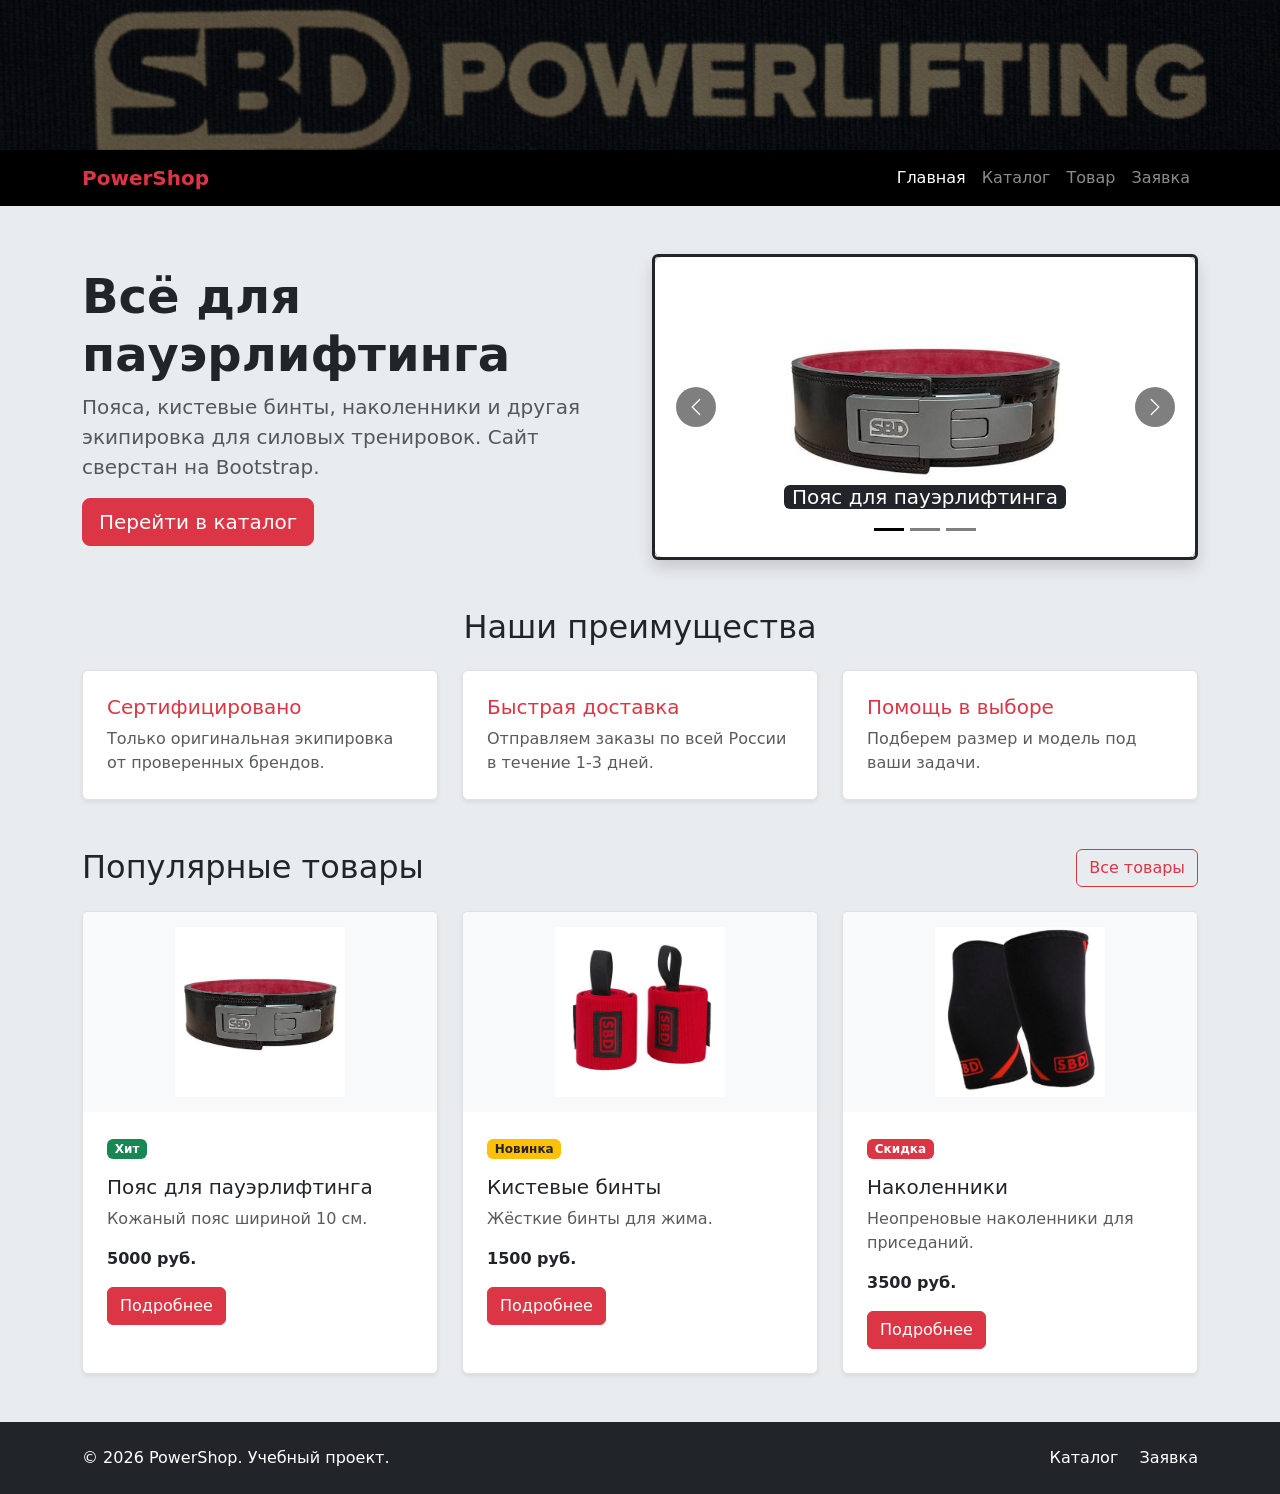
<file: index.html>
<!DOCTYPE html>
<html lang="ru">
<head>
  <meta charset="UTF-8">
  <meta name="viewport" content="width=device-width, initial-scale=1.0">
  <title>PowerShop – Экипировка для пауэрлифтинга</title>
  <link rel="stylesheet" href="vendor/bootstrap/css/bootstrap.min.css">
  <link rel="stylesheet" href="css/custom.css">
</head>
<body class="bg-light">

  <header class="py-5 header-bg"></header>

  <nav class="navbar navbar-expand-lg navbar-dark bg-black">
    <div class="container">
      <a class="navbar-brand text-danger fw-bold" href="index.html">PowerShop</a>
      <button class="navbar-toggler" type="button" data-bs-toggle="collapse" data-bs-target="#mainNavbar">
        <span class="navbar-toggler-icon"></span>
      </button>
      <div class="collapse navbar-collapse" id="mainNavbar">
        <ul class="navbar-nav ms-auto">
          <li class="nav-item"><a class="nav-link active" href="index.html">Главная</a></li>
          <li class="nav-item"><a class="nav-link" href="catalog.html">Каталог</a></li>
          <li class="nav-item"><a class="nav-link" href="product.html">Товар</a></li>
          <li class="nav-item"><a class="nav-link" href="order.html">Заявка</a></li>
        </ul>
      </div>
    </div>
  </nav>

  <main>
    <section class="container my-5">
      <div class="row align-items-center g-4">
        <div class="col-12 col-lg-6">
          <h2 class="display-5 fw-bold">Всё для пауэрлифтинга</h2>
          <p class="lead text-muted">
            Пояса, кистевые бинты, наколенники и другая экипировка для силовых тренировок. Сайт сверстан на Bootstrap.
          </p>
          <a class="btn btn-danger btn-lg" href="catalog.html">Перейти в каталог</a>
        </div>
        <div class="col-12 col-lg-6">
          <div id="heroCarousel" class="carousel slide shadow rounded border border-3 border-dark" data-bs-ride="carousel">
            <div class="carousel-indicators">
              <button type="button" data-bs-target="#heroCarousel" data-bs-slide-to="0" class="active" aria-current="true" aria-label="Слайд 1"></button>
              <button type="button" data-bs-target="#heroCarousel" data-bs-slide-to="1" aria-label="Слайд 2"></button>
              <button type="button" data-bs-target="#heroCarousel" data-bs-slide-to="2" aria-label="Слайд 3"></button>
            </div>
            <div class="carousel-inner rounded bg-dark">
              <div class="carousel-item active">
                <img src="images/belt.jpg" class="d-block w-100" alt="Пояс для пауэрлифтинга" style="height: 300px; object-fit: contain; background-color: #fff;">
                <div class="carousel-caption d-none d-md-block">
                  <h5 class="bg-dark d-inline-block px-2 rounded">Пояс для пауэрлифтинга</h5>
                </div>
              </div>
              <div class="carousel-item">
                <img src="images/wraps.jpg" class="d-block w-100" alt="Кистевые бинты" style="height: 300px; object-fit: contain; background-color: #fff;">
                <div class="carousel-caption d-none d-md-block">
                  <h5 class="bg-dark d-inline-block px-2 rounded">Кистевые бинты</h5>
                </div>
              </div>
              <div class="carousel-item">
                <img src="images/knee.jpg" class="d-block w-100" alt="Наколенники" style="height: 300px; object-fit: contain; background-color: #fff;">
                <div class="carousel-caption d-none d-md-block">
                  <h5 class="bg-dark d-inline-block px-2 rounded">Наколенники</h5>
                </div>
              </div>
            </div>
            <button class="carousel-control-prev" type="button" data-bs-target="#heroCarousel" data-bs-slide="prev">
              <span class="carousel-control-prev-icon" aria-hidden="true"></span>
              <span class="visually-hidden">Предыдущий</span>
            </button>
            <button class="carousel-control-next" type="button" data-bs-target="#heroCarousel" data-bs-slide="next">
              <span class="carousel-control-next-icon" aria-hidden="true"></span>
              <span class="visually-hidden">Следующий</span>
            </button>
          </div>
        </div>
      </div>
    </section>

    <section class="container my-5">
      <h2 class="text-center mb-4 text-dark">Наши преимущества</h2>
      <div class="row g-4">
        <div class="col-12 col-md-4">
          <div class="p-4 border rounded h-100 bg-white shadow-sm">
            <h3 class="h5 text-danger">Сертифицировано</h3>
            <p class="mb-0 text-muted">Только оригинальная экипировка от проверенных брендов.</p>
          </div>
        </div>
        <div class="col-12 col-md-4">
          <div class="p-4 border rounded h-100 bg-white shadow-sm">
            <h3 class="h5 text-danger">Быстрая доставка</h3>
            <p class="mb-0 text-muted">Отправляем заказы по всей России в течение 1-3 дней.</p>
          </div>
        </div>
        <div class="col-12 col-md-4">
          <div class="p-4 border rounded h-100 bg-white shadow-sm">
            <h3 class="h5 text-danger">Помощь в выборе</h3>
            <p class="mb-0 text-muted">Подберем размер и модель под ваши задачи.</p>
          </div>
        </div>
      </div>
    </section>

    <section class="container my-5">
      <div class="d-flex justify-content-between align-items-center mb-4">
        <h2 class="mb-0 text-dark">Популярные товары</h2>
        <a class="btn btn-outline-danger" href="catalog.html">Все товары</a>
      </div>
      <div class="row g-4">
        <div class="col-12 col-md-6 col-lg-4">
          <div class="border rounded h-100 bg-white shadow-sm overflow-hidden">
            <img src="images/belt.jpg" class="w-100" alt="Пояс для пауэрлифтинга" style="height: 200px; object-fit: contain; padding: 15px; background-color: #f8f9fa;">
            <div class="p-4">
              <span class="badge bg-success mb-3">Хит</span>
              <h3 class="h5">Пояс для пауэрлифтинга</h3>
              <p class="text-muted">Кожаный пояс шириной 10 см.</p>
              <p class="fw-bold mb-3">5000 руб.</p>
              <a class="btn btn-danger" href="product.html">Подробнее</a>
            </div>
          </div>
        </div>
        <div class="col-12 col-md-6 col-lg-4">
          <div class="border rounded h-100 bg-white shadow-sm overflow-hidden">
            <img src="images/wraps.jpg" class="w-100" alt="Кистевые бинты" style="height: 200px; object-fit: contain; padding: 15px; background-color: #f8f9fa;">
            <div class="p-4">
              <span class="badge bg-warning text-dark mb-3">Новинка</span>
              <h3 class="h5">Кистевые бинты</h3>
              <p class="text-muted">Жёсткие бинты для жима.</p>
              <p class="fw-bold mb-3">1500 руб.</p>
              <a class="btn btn-danger" href="product.html">Подробнее</a>
            </div>
          </div>
        </div>
        <div class="col-12 col-md-6 col-lg-4">
          <div class="border rounded h-100 bg-white shadow-sm overflow-hidden">
            <img src="images/knee.jpg" class="w-100" alt="Наколенники" style="height: 200px; object-fit: contain; padding: 15px; background-color: #f8f9fa;">
            <div class="p-4">
              <span class="badge bg-danger mb-3">Скидка</span>
              <h3 class="h5">Наколенники</h3>
              <p class="text-muted">Неопреновые наколенники для приседаний.</p>
              <p class="fw-bold mb-3">3500 руб.</p>
              <a class="btn btn-danger" href="product.html">Подробнее</a>
            </div>
          </div>
        </div>
      </div>
    </section>
  </main>

  <footer class="bg-dark text-white py-4 mt-5">
    <div class="container">
      <div class="row align-items-center g-3">
        <div class="col-12 col-md-6">
          <p class="mb-0">&copy; 2026 PowerShop. Учебный проект.</p>
        </div>
        <div class="col-12 col-md-6 text-md-end">
          <a class="text-white text-decoration-none me-3" href="catalog.html">Каталог</a>
          <a class="text-white text-decoration-none" href="order.html">Заявка</a>
        </div>
      </div>
    </div>
  </footer>

  <script src="vendor/bootstrap/js/bootstrap.bundle.min.js"></script>
</body>
</html>
</file>
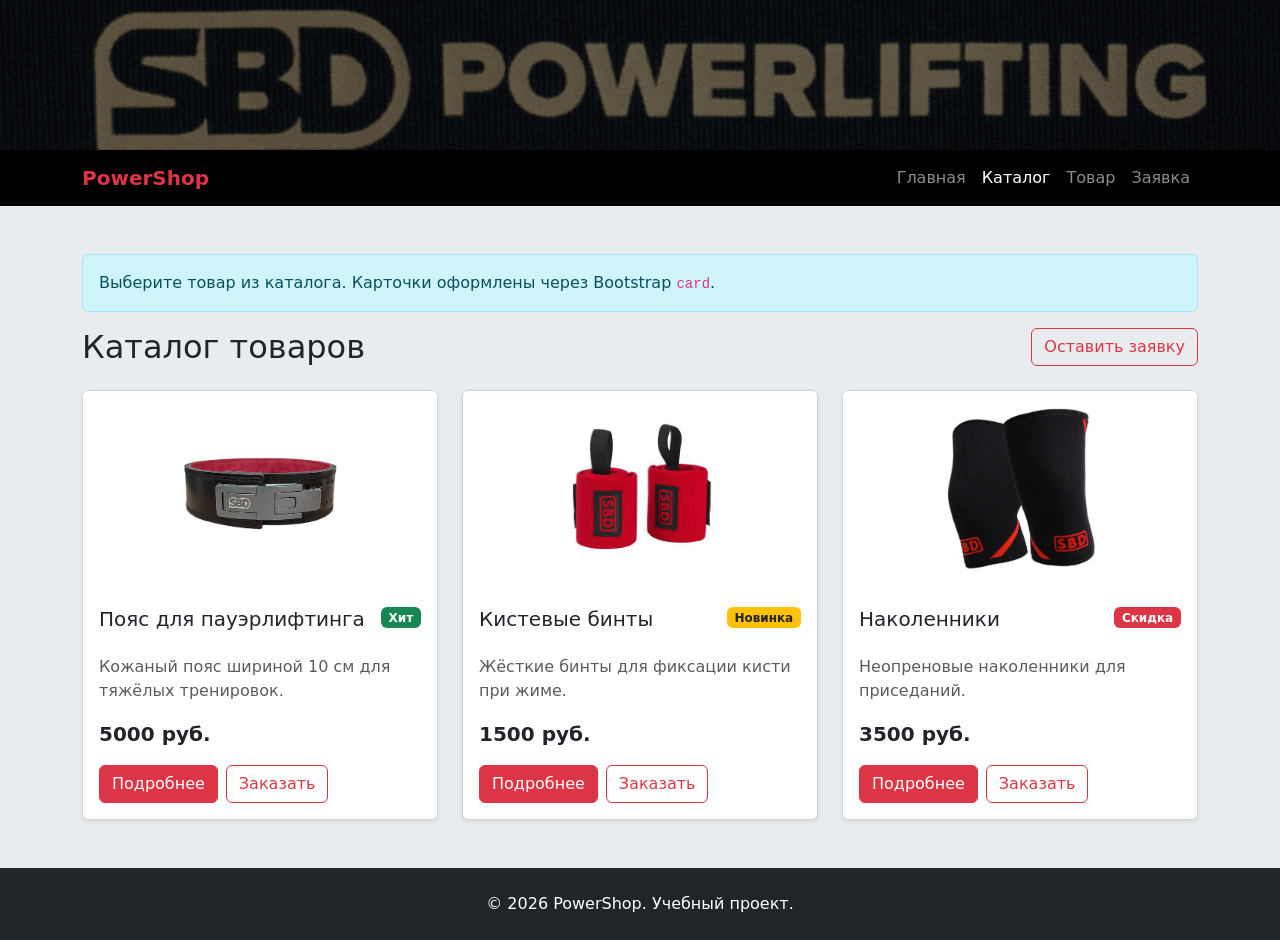
<file: catalog.html>
<!DOCTYPE html>
<html lang="ru">
<head>
  <meta charset="UTF-8">
  <meta name="viewport" content="width=device-width, initial-scale=1.0">
  <title>Каталог – PowerShop</title>
  <link rel="stylesheet" href="vendor/bootstrap/css/bootstrap.min.css">
  <link rel="stylesheet" href="css/custom.css">
</head>
<body class="bg-light">

  <header class="py-5 header-bg"></header>

  <nav class="navbar navbar-expand-lg navbar-dark bg-black">
    <div class="container">
      <a class="navbar-brand text-danger fw-bold" href="index.html">PowerShop</a>
      <button class="navbar-toggler" type="button" data-bs-toggle="collapse" data-bs-target="#mainNavbar">
        <span class="navbar-toggler-icon"></span>
      </button>
      <div class="collapse navbar-collapse" id="mainNavbar">
        <ul class="navbar-nav ms-auto">
          <li class="nav-item"><a class="nav-link" href="index.html">Главная</a></li>
          <li class="nav-item"><a class="nav-link active" href="catalog.html">Каталог</a></li>
          <li class="nav-item"><a class="nav-link" href="product.html">Товар</a></li>
          <li class="nav-item"><a class="nav-link" href="order.html">Заявка</a></li>
        </ul>
      </div>
    </div>
  </nav>

  <main class="container my-5">
    <div class="alert alert-info" role="alert">
      Выберите товар из каталога. Карточки оформлены через Bootstrap <code>card</code>.
    </div>

    <div class="d-flex justify-content-between align-items-center mb-4">
      <h1 class="h2 mb-0 text-dark">Каталог товаров</h1>
      <a class="btn btn-outline-danger" href="order.html">Оставить заявку</a>
    </div>

    <div class="row g-4">
      <div class="col-12 col-md-6 col-lg-4">
        <div class="card h-100 shadow-sm">
          <img src="images/belt.jpg" class="card-img-top" alt="Пояс для пауэрлифтинга">
          <div class="card-body d-flex flex-column">
            <div class="d-flex justify-content-between align-items-start mb-3">
              <h2 class="card-title h5">Пояс для пауэрлифтинга</h2>
              <span class="badge bg-success">Хит</span>
            </div>
            <p class="card-text text-muted">Кожаный пояс шириной 10 см для тяжёлых тренировок.</p>
            <p class="fw-bold fs-5 mt-auto">5000 руб.</p>
            <div class="d-flex gap-2">
              <a class="btn btn-danger" href="product.html">Подробнее</a>
              <button class="btn btn-outline-danger" type="button" data-bs-toggle="modal" data-bs-target="#orderModal">Заказать</button>
            </div>
          </div>
        </div>
      </div>

      <div class="col-12 col-md-6 col-lg-4">
        <div class="card h-100 shadow-sm">
          <img src="images/wraps.jpg" class="card-img-top" alt="Кистевые бинты">
          <div class="card-body d-flex flex-column">
            <div class="d-flex justify-content-between align-items-start mb-3">
              <h2 class="card-title h5">Кистевые бинты</h2>
              <span class="badge bg-warning text-dark">Новинка</span>
            </div>
            <p class="card-text text-muted">Жёсткие бинты для фиксации кисти при жиме.</p>
            <p class="fw-bold fs-5 mt-auto">1500 руб.</p>
            <div class="d-flex gap-2">
              <a class="btn btn-danger" href="product.html">Подробнее</a>
              <button class="btn btn-outline-danger" type="button" data-bs-toggle="modal" data-bs-target="#orderModal">Заказать</button>
            </div>
          </div>
        </div>
      </div>

      <div class="col-12 col-md-6 col-lg-4">
        <div class="card h-100 shadow-sm">
          <img src="images/knee.jpg" class="card-img-top" alt="Наколенники">
          <div class="card-body d-flex flex-column">
            <div class="d-flex justify-content-between align-items-start mb-3">
              <h2 class="card-title h5">Наколенники</h2>
              <span class="badge bg-danger">Скидка</span>
            </div>
            <p class="card-text text-muted">Неопреновые наколенники для приседаний.</p>
            <p class="fw-bold fs-5 mt-auto">3500 руб.</p>
            <div class="d-flex gap-2">
              <a class="btn btn-danger" href="product.html">Подробнее</a>
              <button class="btn btn-outline-danger" type="button" data-bs-toggle="modal" data-bs-target="#orderModal">Заказать</button>
            </div>
          </div>
        </div>
      </div>
    </div>
  </main>

  <div class="modal fade" id="orderModal" tabindex="-1" aria-labelledby="orderModalLabel" aria-hidden="true">
    <div class="modal-dialog">
      <div class="modal-content">
        <div class="modal-header">
          <h2 class="modal-title h5" id="orderModalLabel">Быстрая заявка</h2>
          <button type="button" class="btn-close" data-bs-dismiss="modal" aria-label="Закрыть"></button>
        </div>
        <div class="modal-body">
          <p class="text-muted">Оставьте контактные данные, и мы свяжемся с вами.</p>
          <form>
            <div class="mb-3">
              <label for="modal-name" class="form-label">Имя</label>
              <input id="modal-name" type="text" class="form-control" required>
            </div>
            <div class="mb-3">
              <label for="modal-phone" class="form-label">Телефон</label>
              <input id="modal-phone" type="tel" class="form-control" required>
            </div>
            <div class="form-check mb-3">
              <input id="modal-agree" class="form-check-input" type="checkbox" required>
              <label class="form-check-label" for="modal-agree">Согласен на обработку данных</label>
            </div>
          </form>
        </div>
        <div class="modal-footer">
          <button type="button" class="btn btn-secondary" data-bs-dismiss="modal">Закрыть</button>
          <button type="button" class="btn btn-danger">Отправить</button>
        </div>
      </div>
    </div>
  </div>

  <footer class="bg-dark text-white py-4 mt-5">
    <div class="container text-center">
      <p class="mb-0">&copy; 2026 PowerShop. Учебный проект.</p>
    </div>
  </footer>

  <script src="vendor/bootstrap/js/bootstrap.bundle.min.js"></script>
</body>
</html>
</file>
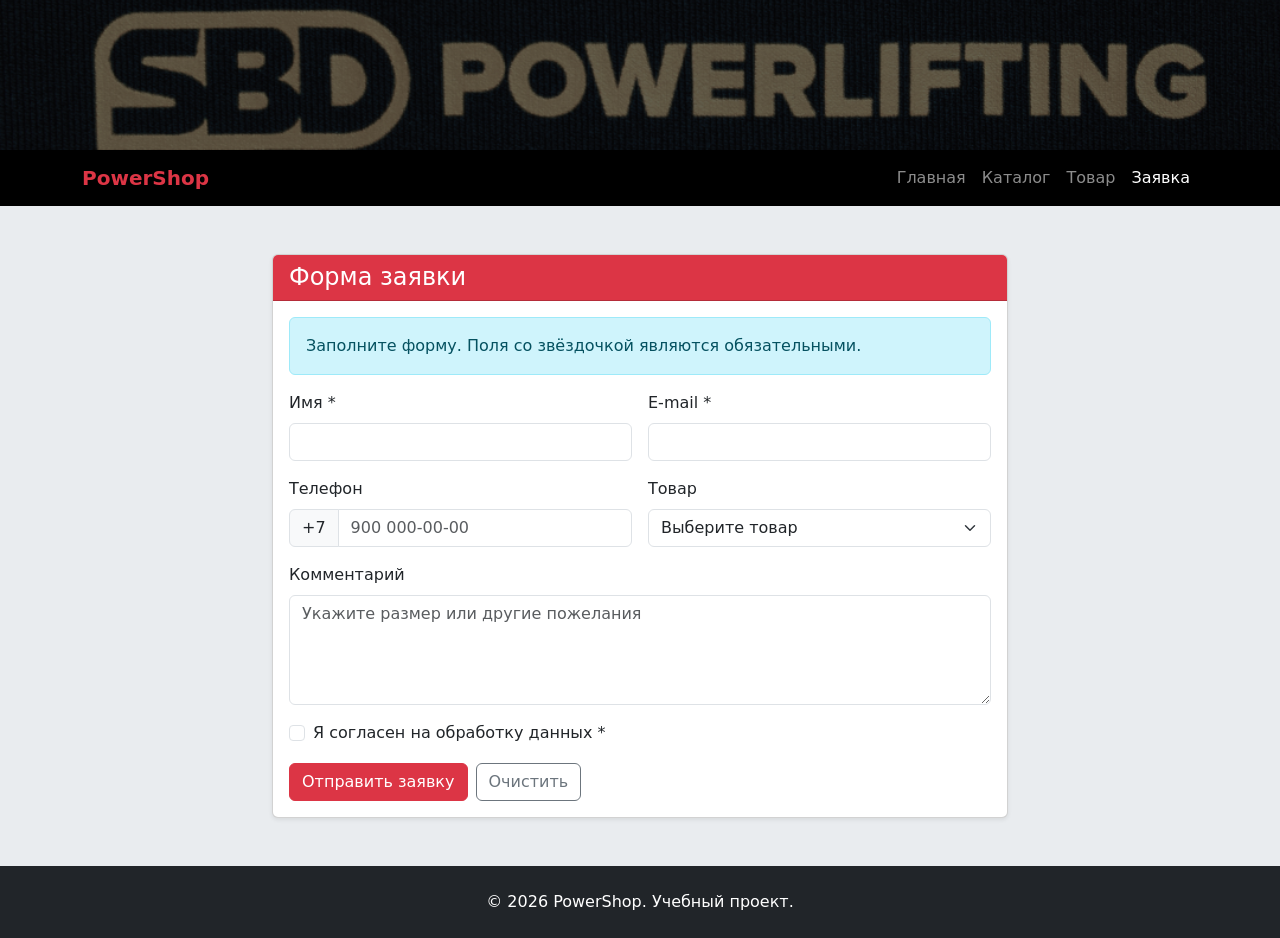
<file: order.html>
<!DOCTYPE html>
<html lang="ru">
<head>
  <meta charset="UTF-8">
  <meta name="viewport" content="width=device-width, initial-scale=1.0">
  <title>Заявка – PowerShop</title>
  <link rel="stylesheet" href="vendor/bootstrap/css/bootstrap.min.css">
  <link rel="stylesheet" href="css/custom.css">
</head>
<body class="bg-light">

  <header class="py-5 header-bg"></header>

  <nav class="navbar navbar-expand-lg navbar-dark bg-black">
    <div class="container">
      <a class="navbar-brand text-danger fw-bold" href="index.html">PowerShop</a>
      <button class="navbar-toggler" type="button" data-bs-toggle="collapse" data-bs-target="#mainNavbar">
        <span class="navbar-toggler-icon"></span>
      </button>
      <div class="collapse navbar-collapse" id="mainNavbar">
        <ul class="navbar-nav ms-auto">
          <li class="nav-item"><a class="nav-link" href="index.html">Главная</a></li>
          <li class="nav-item"><a class="nav-link" href="catalog.html">Каталог</a></li>
          <li class="nav-item"><a class="nav-link" href="product.html">Товар</a></li>
          <li class="nav-item"><a class="nav-link active" href="order.html">Заявка</a></li>
        </ul>
      </div>
    </div>
  </nav>

  <main class="container my-5">
    <div class="row justify-content-center">
      <div class="col-12 col-lg-8">
        <div class="card shadow-sm">
          <div class="card-header bg-danger text-white">
            <h1 class="h4 mb-0">Форма заявки</h1>
          </div>
          <div class="card-body">
            <div class="alert alert-info" role="alert">
              Заполните форму. Поля со звёздочкой являются обязательными.
            </div>
            <form>
              <div class="row g-3">
                <div class="col-12 col-md-6">
                  <label for="order-name" class="form-label">Имя *</label>
                  <input id="order-name" name="name" type="text" class="form-control" required>
                </div>
                <div class="col-12 col-md-6">
                  <label for="order-email" class="form-label">E-mail *</label>
                  <input id="order-email" name="email" type="email" class="form-control" required>
                </div>
                <div class="col-12 col-md-6">
                  <label for="order-phone" class="form-label">Телефон</label>
                  <div class="input-group">
                    <span class="input-group-text">+7</span>
                    <input id="order-phone" name="phone" type="tel" class="form-control" placeholder="900 000-00-00">
                  </div>
                </div>
                <div class="col-12 col-md-6">
                  <label for="order-product" class="form-label">Товар</label>
                  <select id="order-product" name="product" class="form-select">
                    <option selected>Выберите товар</option>
                    <option value="belt">Пояс для пауэрлифтинга</option>
                    <option value="wraps">Кистевые бинты</option>
                    <option value="knee">Наколенники</option>
                  </select>
                </div>
                <div class="col-12">
                  <label for="order-comment" class="form-label">Комментарий</label>
                  <textarea id="order-comment" name="comment" class="form-control" rows="4" placeholder="Укажите размер или другие пожелания"></textarea>
                </div>
                <div class="col-12">
                  <div class="form-check">
                    <input id="order-agree" class="form-check-input" type="checkbox" required>
                    <label class="form-check-label" for="order-agree">
                      Я согласен на обработку данных *
                    </label>
                  </div>
                </div>
                <div class="col-12 d-flex gap-2">
                  <button class="btn btn-danger" type="submit">Отправить заявку</button>
                  <button class="btn btn-outline-secondary" type="reset">Очистить</button>
                </div>
              </div>
            </form>
          </div>
        </div>
      </div>
    </div>

    <div class="toast-container position-fixed bottom-0 end-0 p-3">
      <div id="liveToast" class="toast align-items-center text-bg-success border-0" role="alert" aria-live="assertive" aria-atomic="true">
        <div class="d-flex">
          <div class="toast-body">
            Заявка успешно отправлена! Мы свяжемся с вами.
          </div>
          <button type="button" class="btn-close btn-close-white me-2 m-auto" data-bs-dismiss="toast" aria-label="Закрыть"></button>
        </div>
      </div>
    </div>
  </main>

  <footer class="bg-dark text-white py-4 mt-5">
    <div class="container text-center">
      <p class="mb-0">&copy; 2026 PowerShop. Учебный проект.</p>
    </div>
  </footer>

  <script src="vendor/bootstrap/js/bootstrap.bundle.min.js"></script>
  <script>
    document.querySelector('form').addEventListener('submit', function(event) {
      event.preventDefault();
      const toastEl = document.getElementById('liveToast');
      const toast = new bootstrap.Toast(toastEl);
      toast.show();
      this.reset();
    });
  </script>
</body>
</html>
</file>
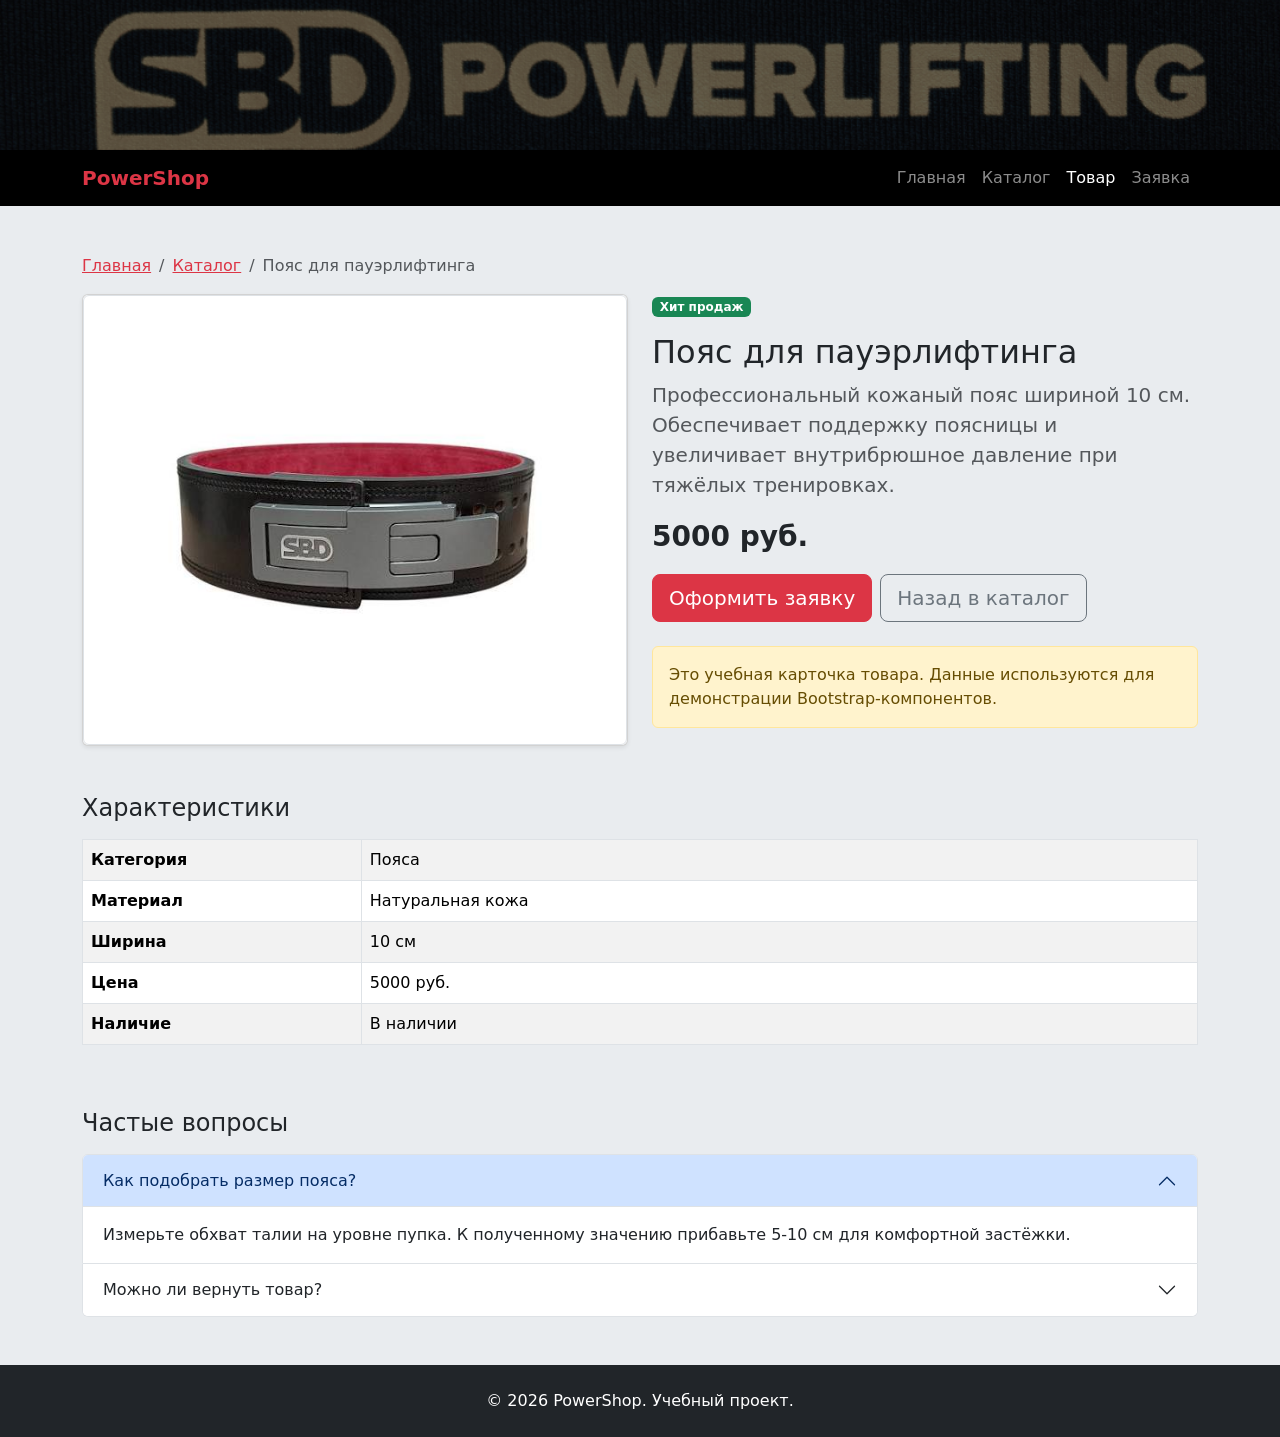
<file: product.html>
<!DOCTYPE html>
<html lang="ru">
<head>
  <meta charset="UTF-8">
  <meta name="viewport" content="width=device-width, initial-scale=1.0">
  <title>Пояс для пауэрлифтинга – PowerShop</title>
  <link rel="stylesheet" href="vendor/bootstrap/css/bootstrap.min.css">
  <link rel="stylesheet" href="css/custom.css">
</head>
<body class="bg-light">

  <header class="py-5 header-bg"></header>

  <nav class="navbar navbar-expand-lg navbar-dark bg-black">
    <div class="container">
      <a class="navbar-brand text-danger fw-bold" href="index.html">PowerShop</a>
      <button class="navbar-toggler" type="button" data-bs-toggle="collapse" data-bs-target="#mainNavbar">
        <span class="navbar-toggler-icon"></span>
      </button>
      <div class="collapse navbar-collapse" id="mainNavbar">
        <ul class="navbar-nav ms-auto">
          <li class="nav-item"><a class="nav-link" href="index.html">Главная</a></li>
          <li class="nav-item"><a class="nav-link" href="catalog.html">Каталог</a></li>
          <li class="nav-item"><a class="nav-link active" href="product.html">Товар</a></li>
          <li class="nav-item"><a class="nav-link" href="order.html">Заявка</a></li>
        </ul>
      </div>
    </div>
  </nav>

  <main class="container my-5">
    <nav aria-label="breadcrumb">
      <ol class="breadcrumb">
        <li class="breadcrumb-item"><a href="index.html" class="text-danger">Главная</a></li>
        <li class="breadcrumb-item"><a href="catalog.html" class="text-danger">Каталог</a></li>
        <li class="breadcrumb-item active" aria-current="page">Пояс для пауэрлифтинга</li>
      </ol>
    </nav>

    <div class="row g-4">
      <div class="col-12 col-lg-6">
        <div class="card shadow-sm h-100">
          <div class="bg-white border rounded d-flex align-items-center justify-content-center p-4" style="height: 100%; min-height: 320px;">
            <img src="images/belt.jpg" alt="Пояс для пауэрлифтинга" class="img-fluid" style="max-height: 400px; object-fit: contain;">
          </div>
        </div>
      </div>

      <div class="col-12 col-lg-6">
        <span class="badge bg-success mb-3">Хит продаж</span>
        <h1 class="h2">Пояс для пауэрлифтинга</h1>
        <p class="lead text-muted">
          Профессиональный кожаный пояс шириной 10 см. Обеспечивает поддержку поясницы и увеличивает внутрибрюшное давление при тяжёлых тренировках.
        </p>
        <p class="fs-3 fw-bold">5000 руб.</p>
        <div class="d-flex gap-2 mb-4">
          <a class="btn btn-danger btn-lg" href="order.html">Оформить заявку</a>
          <a class="btn btn-outline-secondary btn-lg" href="catalog.html">Назад в каталог</a>
        </div>
        <div class="alert alert-warning" role="alert">
          Это учебная карточка товара. Данные используются для демонстрации Bootstrap-компонентов.
        </div>
      </div>
    </div>

    <section class="mt-5">
      <h2 class="h4 mb-3">Характеристики</h2>
      <div class="table-responsive">
        <table class="table table-striped table-bordered align-middle">
          <tbody>
            <tr>
              <th scope="row" class="w-25">Категория</th>
              <td>Пояса</td>
            </tr>
            <tr>
              <th scope="row">Материал</th>
              <td>Натуральная кожа</td>
            </tr>
            <tr>
              <th scope="row">Ширина</th>
              <td>10 см</td>
            </tr>
            <tr>
              <th scope="row">Цена</th>
              <td>5000 руб.</td>
            </tr>
            <tr>
              <th scope="row">Наличие</th>
              <td>В наличии</td>
            </tr>
          </tbody>
        </table>
      </div>
    </section>

    <section class="mt-5">
      <h2 class="h4 mb-3">Частые вопросы</h2>
      <div class="accordion" id="faqAccordion">
        <div class="accordion-item">
          <h3 class="accordion-header">
            <button class="accordion-button" type="button" data-bs-toggle="collapse" data-bs-target="#faqOne" aria-expanded="true" aria-controls="faqOne">
              Как подобрать размер пояса?
            </button>
          </h3>
          <div id="faqOne" class="accordion-collapse collapse show" data-bs-parent="#faqAccordion">
            <div class="accordion-body">
              Измерьте обхват талии на уровне пупка. К полученному значению прибавьте 5-10 см для комфортной застёжки.
            </div>
          </div>
        </div>
        <div class="accordion-item">
          <h3 class="accordion-header">
            <button class="accordion-button collapsed" type="button" data-bs-toggle="collapse" data-bs-target="#faqTwo" aria-expanded="false" aria-controls="faqTwo">
              Можно ли вернуть товар?
            </button>
          </h3>
          <div id="faqTwo" class="accordion-collapse collapse" data-bs-parent="#faqAccordion">
            <div class="accordion-body">
              Да, в течение 14 дней после получения, при сохранении товарного вида и упаковки.
            </div>
          </div>
        </div>
      </div>
    </section>
  </main>

  <footer class="bg-dark text-white py-4 mt-5">
    <div class="container text-center">
      <p class="mb-0">&copy; 2026 PowerShop. Учебный проект.</p>
    </div>
  </footer>

  <script src="vendor/bootstrap/js/bootstrap.bundle.min.js"></script>
</body>
</html>
</file>
<file: css/custom.css>
body {
  min-height: 100vh;
}

.header-bg {
  background-image: linear-gradient(rgba(0, 0, 0, 0.6), rgba(0, 0, 0, 0.6)), url('../images/bd.jpg');
  background-size: cover;
  background-position: center;
  background-repeat: no-repeat;
  min-height: 150px;
}

.bg-light {
  background-color: #e9ecef !important;
}

.carousel-control-prev-icon,
.carousel-control-next-icon {
  background-color: #000;
  border-radius: 50%;
  padding: 20px;
  background-size: 50%;
}

.carousel-indicators [data-bs-target] {
  background-color: #000;
}

.toast {
  background-color: #198754;
  color: #fff;
}
.toast .btn-close-white {
  filter: invert(1);
}

.card-img-top {
  height: 200px;
  object-fit: contain;
  padding: 15px;
  background-color: #fff;
}

.placeholder-box {
  min-height: 240px;
}
</file>
